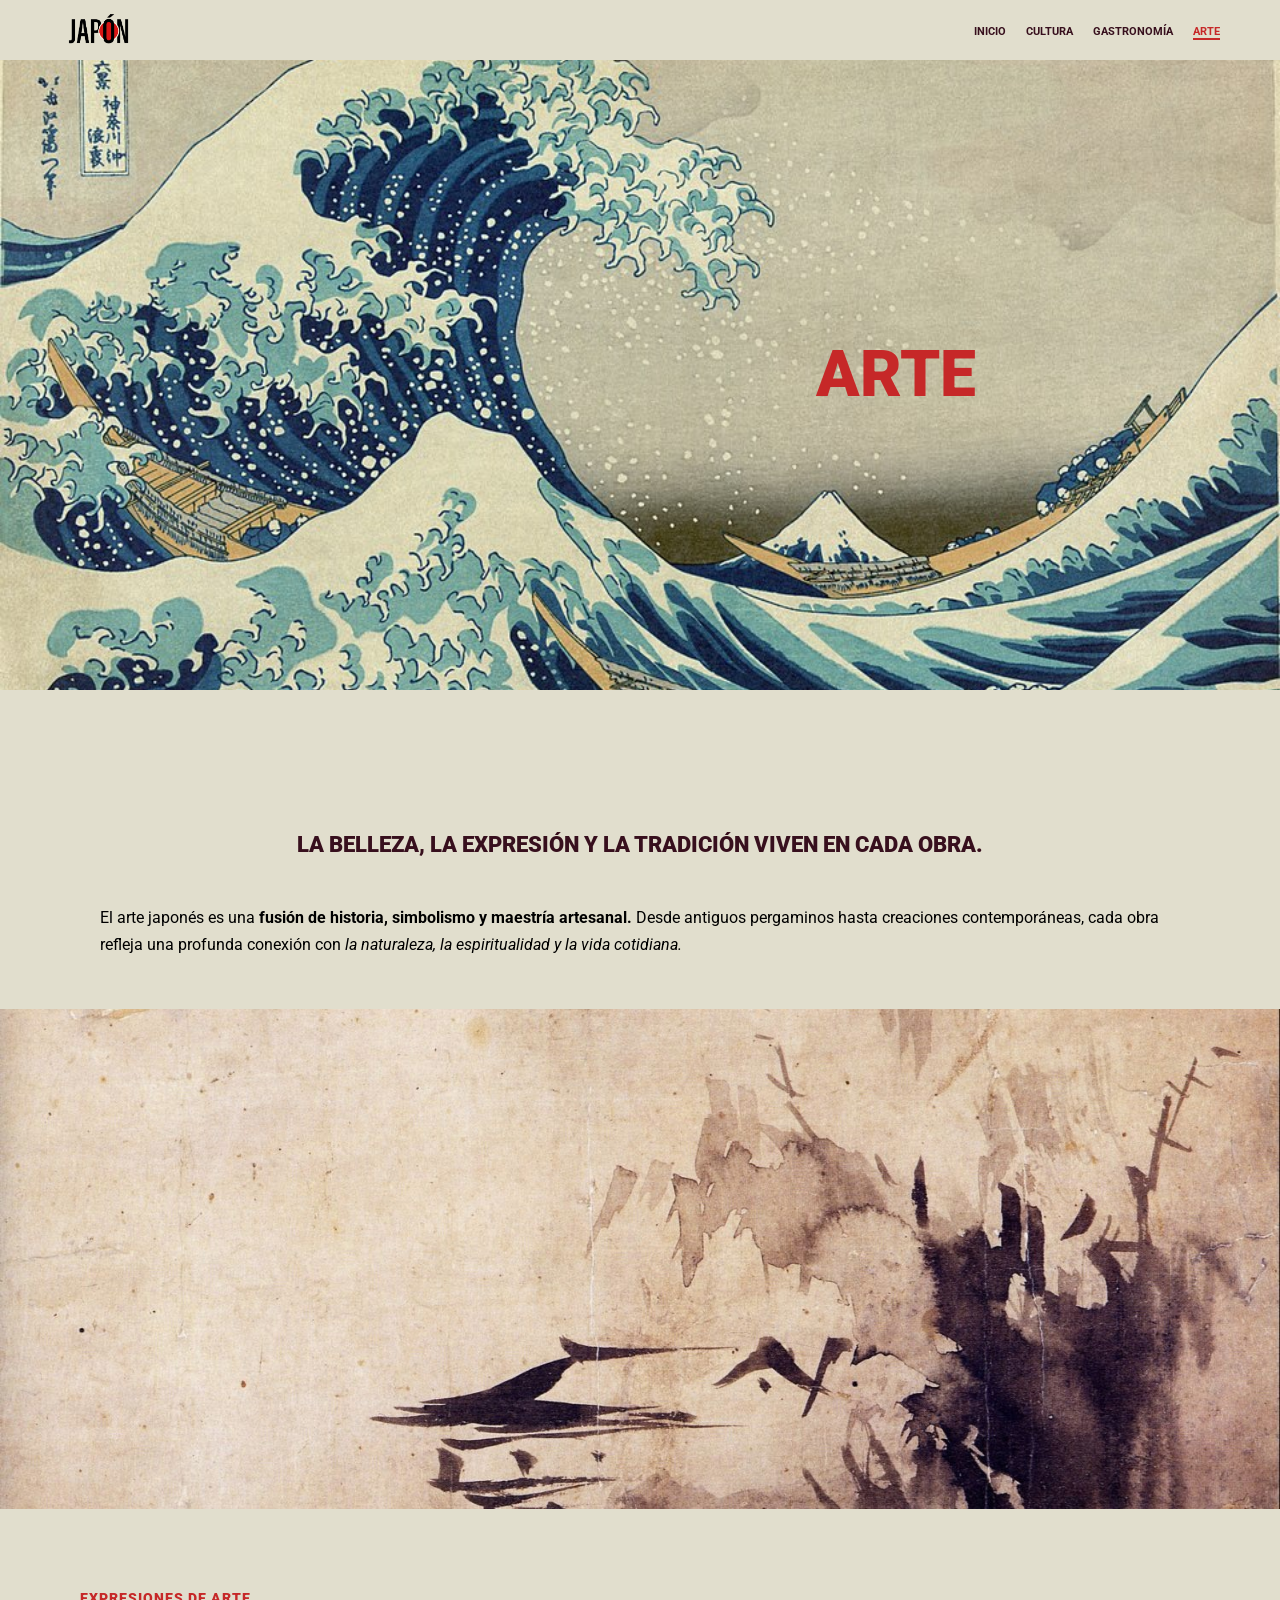
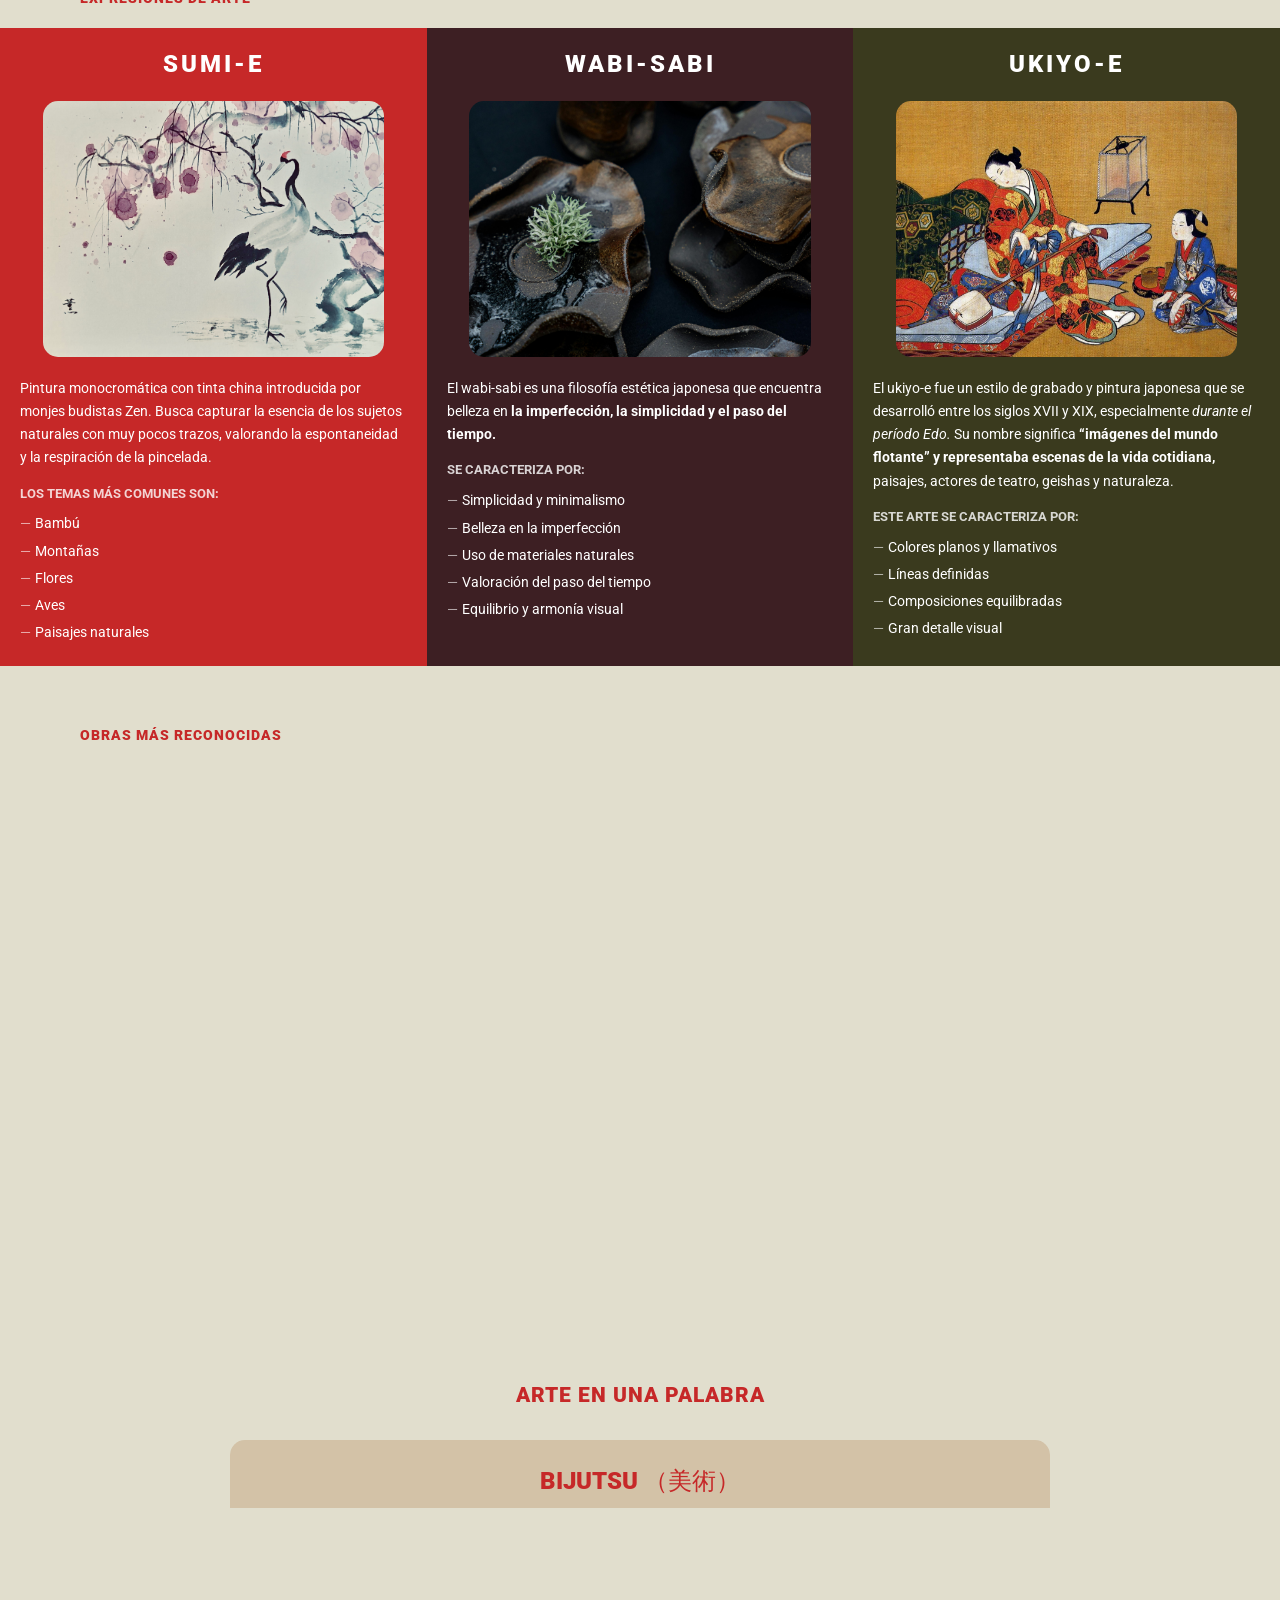
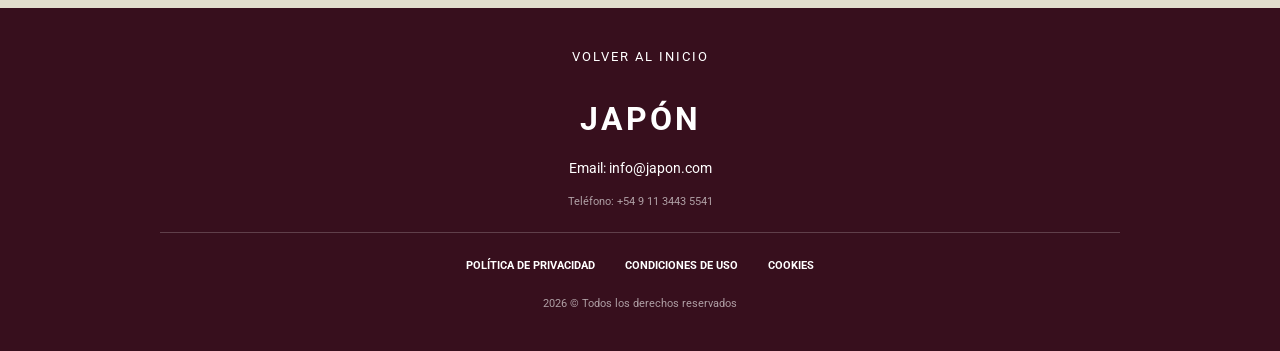
<file: arte.html>
<!DOCTYPE html>
<html lang="es">
<head>
    <meta charset="UTF-8">
    <meta name="viewport" content="width=device-width, initial-scale=1.0">
    <title>Japón - Arte</title>
    <link rel="stylesheet" href="style.css">
</head>
<body class="page-arte">

    

    <header>
        <nav class="container">
            <a href="index.html">
                <img src="img/logo.png" alt="Logo Japón">
            </a>
<button class="btn-menu" aria-expanded="false" aria-label="Abrir menú">☰</button>
            <ul>
                <li><a href="index.html">Inicio</a></li>
                <li><a href="cultura.html">Cultura</a></li>
                <li><a href="gastronomia.html">Gastronomía</a></li>
                <li><a href="arte.html" class="active">Arte</a></li>

            </ul>
        </nav>
    </header>

    <main>
        <section class="titulo-arte">
            <img src="img/gran-ola.jpg" alt="La Gran Ola de Kanagawa">
            <h1>ARTE</h1>
        </section>

        <section class="intro container">
            <h2>LA BELLEZA, LA EXPRESIÓN Y LA TRADICIÓN VIVEN EN CADA OBRA.</h2>
            <p>El arte japonés es una <strong>fusión de historia, simbolismo y maestría artesanal.</strong> Desde antiguos pergaminos hasta creaciones contemporáneas, cada obra refleja una profunda conexión con <em>la naturaleza, la espiritualidad y la vida cotidiana.</em></p>
       <img src="img/tinta-china.jpg" alt="Obra de arte con tinta china">
        </section>


        <section class="tarjetas">

                <h2>EXPRESIONES DE ARTE</h2>
             
            <ul>
                <li>
                    <h3>SUMI-E</h3>
                    <img src="img/sumi-e.jpeg" alt="Pintura Sumi-e">
                    <p>Pintura monocromática con tinta china introducida por monjes budistas Zen. 
                    Busca capturar la esencia de los sujetos naturales con muy pocos trazos, valorando la espontaneidad y la respiración de la pincelada.</p>
                    <ul>
                        <h4>Los temas más comunes son:</h4>
                        <li>Bambú</li>
                        <li>Montañas</li>
                        <li>Flores</li>
                        <li>Aves</li>
                        <li>Paisajes naturales</li>
                    </ul>
                </li>
                <li>
                    <h3>WABI-SABI</h3>
                    <img src="img/wabi-sabi.jpg" alt="Wabi-sabi">
                    <p>El wabi-sabi es una filosofía estética japonesa que encuentra belleza en <strong>la imperfección, la simplicidad y el paso del tiempo.</strong> </p>
                    <ul>
                        <h4>Se caracteriza por:</h4>
                        <li>Simplicidad y minimalismo</li>
                        <li>Belleza en la imperfección</li>
                        <li>Uso de materiales naturales</li>
                        <li>Valoración del paso del tiempo</li>
                        <li>Equilibrio y armonía visual</li>
                    </ul>
                </li>
                <li>
                    <h3>UKIYO-E</h3>
                    <img src="img/cortesana.jpg" alt="Ukiyo-e">
                    <p>El ukiyo-e fue un estilo de grabado y pintura japonesa que se desarrolló entre los siglos XVII y XIX, especialmente <em>durante el período Edo.</em> 
                        Su nombre significa <strong>“imágenes del mundo flotante” y representaba escenas de la vida cotidiana,</strong> paisajes, actores de teatro, geishas y naturaleza.</p>
                    <ul>
                        <h4>Este arte se caracteriza por:</h4>
                        <li>Colores planos y llamativos</li>
                        <li>Líneas definidas</li>
                        <li>Composiciones equilibradas</li>
                        <li>Gran detalle visual</li>
                    </ul>
                </li>
            </ul>
        </section>

        <section class="obras">
            <h2>OBRAS MÁS RECONOCIDAS</h2>
            <ul>
                <li>
                    <img src="img/el-actor.jpg" alt="El actor Otani Oniji III">
                    <h3>El actor Otani Oniji III como Yakko Edobei</h3>
                    <p>Toshūsai Sharaku</p>
                </li>
                <li>
                    <img src="img/lluvia-repentina.jpg" alt="Lluvia repentina">
                    <h3>Lluvia repentina sobre el puente Shin-Ohashi y Atake</h3>
                    <p>Utagawa Hiroshige</p>
                </li>
                <li>
                    <img src="img/vistas-monte-fuji.webp" alt="Treinta y seis vistas del monte Fuji">
                    <h3>Treinta y seis vistas del monte Fuji</h3>
                    <p>Katsushika Hokusai</p>
                </li>
                <li>
                    <img src="img/dioses.jpg" alt="Biombo del dios del viento">
                    <h3>Biombo del dios del viento y del dios del trueno</h3>
                    <p>Tawaraya Sōtatsu</p>
                </li>
            </ul>
        </section>

        <section class="definicion">
            <h2>Arte en una palabra</h2>
            <h3>BIJUTSU <span>（美術）</span></h3>
            <p>美術 se usa para referirse al arte visual.</p>
        </section>

    </main>

    <footer>
        <div class="volver-inicio">
            <a href="#">Volver al inicio</a>
            <h3>JAPÓN</h3>
            <address>
                <p>Email: info@japon.com</p>
                <p>Teléfono: +54 9 11 3443 5541</p>
            </address>
            <hr>
            <nav>
                <ul>
                    <li><a href="#">Política de privacidad</a></li>
                    <li><a href="#">Condiciones de uso</a></li>
                    <li><a href="#">Cookies</a></li>
                </ul>
            </nav>
            <p>2026 &copy; Todos los derechos reservados</p>
        </div>
    </footer>
<script src="script.js"></script>
</body>
</html>
</file>
<file: style.css>
@import url('https://fonts.googleapis.com/css2?family=Roboto:ital,wght@0,100..900;1,100..900&display=swap');

:root {
    --rojo: #c62828;
    --beige: #e1decd;
    --gris-fondo: #50464a;
    --blanco: #f0efeb;
    --vinotinto: #370F1D;
    --beige-caja: #d3c2a7;
    --max-width: 1200px;
    --radius: 25px;
}

* {
    margin: 0;
    padding: 0;
    box-sizing: border-box;
}

body {
    font-family: 'Roboto', sans-serif;
    background-color: var(--beige);
    line-height: 1.4;
    overflow-x: hidden;
}

.container {
    width: 100%;
    max-width: var(--max-width);
    margin: 0 auto;
    padding: 0 20px;
}

/* ── MENÚ HAMBURGUESA ── */

.btn-menu {
    background: none;
    border: none;
    font-size: 1.8rem;
    color: var(--vinotinto);
    cursor: pointer;
    display: block;
}

header nav ul {
    display: none;
    flex-direction: column;
    position: absolute;
    top: 60px;
    left: 0;
    width: 100%;
    background-color: var(--beige);
    padding: 20px;
    z-index: 100;
    gap: 15px;
}

header nav.container.nav-abierta ul {
    display: flex;
}

/* ── HEADER SCROLLED ── */

header.scrolled {
    box-shadow: 0 2px 10px rgba(0,0,0,0.15);
}

/* ── SCROLL REVEAL ── */

.reveal {
    opacity: 0;
    transform: translateY(20px);
    transition: opacity 0.5s ease, transform 0.5s ease;
}

.reveal.visible {
    opacity: 1;
    transform: translateY(0);
}

/* ── ZOOM IMÁGENES ── */

.img-zoom {
    transition: transform 0.3s ease;
}

.img-zoom:hover {
    transform: scale(1.03);
}

/* ── HEADER ── */

header {
    padding: 10px 0;
    background-color: var(--beige);
}

header nav {
    display: flex;
    justify-content: space-between;
    align-items: center;
}

header img {
    height: 40px;
    width: auto;
    display: block;
}

nav ul {
    list-style: none;
    gap: 12px;
}

nav a {
    text-decoration: none;
    color: var(--vinotinto);
    font-size: 11px;
    text-transform: uppercase;
    font-weight: 700;
}

nav a.active {
    color: var(--rojo);
    border-bottom: 2px solid var(--rojo);
}

/* ── HERO ── */

.titulo-principal {
    height: 70vh;
    background: url('img/fuji-01.png') center/cover no-repeat;
    display: flex;
    flex-direction: column;
    justify-content: flex-end;
    align-items: flex-start;
    padding: 0 0 40px 5%;
    margin-bottom: 30px;
}

.titulo-principal span {
    color: var(--vinotinto);
    font-size: 22px;
    display: block;
    font-weight: 700;
    text-transform: uppercase;
    letter-spacing: 2px;
}

.titulo-principal h1 {
    color: var(--rojo);
    font-size: 80px;
    font-weight: 900;
    line-height: 0.85;
    text-transform: uppercase;
}

/* ── INTRO ── */

.intro {
    padding: 30px 20px;
}

.intro-texto p {
    font-size: 0.95rem;
    margin-bottom: 15px;
    color: #333;
}

.intro-fotos {
    display: grid;
    grid-template-columns: 1fr 1fr;
    grid-template-rows: 120px 120px;
    gap: 10px;
    margin-top: 20px;
}

.intro-fotos img {
    width: 100%;
    height: 100%;
    object-fit: cover;
    border-radius: var(--radius);
}

.intro-fotos img:first-child {
    grid-row: span 2;
}

/* ── DESTINOS ── */

.destinos {
    background-color: var(--gris-fondo);
    color: white;
    padding: 30px 20px;
}

.destinos h2 {
    font-weight: 900;
    font-size: 1.4rem;
    margin-bottom: 10px;
    text-transform: uppercase;
}

.destinos > p {
    font-size: 0.85rem;
    opacity: 0.85;
    margin-bottom: 20px;
}

.destinos ul {
    list-style: none;
    display: grid;
    grid-template-columns: 1fr 1fr;
    gap: 15px;
    margin-top: 20px;
}

.destinos li img {
    width: 100%;
    aspect-ratio: 1/1;
    object-fit: cover;
    border-radius: var(--radius);
}

.destinos li h3 {
    text-transform: uppercase;
    font-size: 13px;
    font-weight: 700;
    margin-top: 8px;
}

.destinos li p {
    font-size: 11px;
    opacity: 0.7;
    margin-top: 3px;
}
/* ── DEFINICION ── */

.definicion {
    padding: 40px 20px;
    background-color: var(--beige);
    text-align: center;
}

.definicion h2 {
    font-size: 0.85rem;
    font-weight: 900;
    color: var(--rojo);
    text-transform: uppercase;
    letter-spacing: 1px;
    margin-bottom: 15px;
}

.definicion h3 {
    background-color: var(--beige-caja);
    padding: 25px 20px;
    border-radius: var(--radius);
    color: var(--rojo);
    font-size: 1.8rem;
    font-weight: 900;
    text-transform: uppercase;
}

.definicion h3 span {
    font-weight: 400;
}

.definicion p {
    margin-top: 15px;
    font-size: 0.95rem;
    font-style: italic;
    font-weight: 600;
    padding: 0 5px;
      text-align: center;
}

/* ── NEWSLETTER ── */

.newsletter {
    background: linear-gradient(rgba(0,0,0,0.55), rgba(0,0,0,0.55)),
                url('img/kiyomizudera.jpeg') center/cover no-repeat;
    padding: 60px 20px;
    text-align: center;
    color: white;
}

.newsletter h2 {
    font-size: 1.6rem;
    font-weight: 900;
    text-transform: uppercase;
    margin-bottom: 10px;
}

.newsletter p {
    font-size: 0.9rem;
}

.newsletter form {
    display: flex;
    flex-direction: row;
    gap: 0;
    margin-top: 20px;
    border-radius: 5px;
    overflow: hidden;
}

.newsletter input {
    flex: 1;
    padding: 14px;
    border: none;
    font-size: 0.9rem;
}

.newsletter button {
    background-color: var(--vinotinto);
    color: white;
    padding: 14px 20px;
    border: none;
    font-weight: 800;
    font-size: 0.85rem;
    text-transform: uppercase;
    cursor: pointer;
}

/* ── FOOTER ── */

footer {
    background-color: var(--vinotinto);
    color: white;
    text-align: center;
}

.volver-inicio {
    padding: 40px 20px;
}

.volver-inicio > a:first-child {
    display: block;
    color: white;
    text-decoration: none;
    font-size: 13px;
    text-transform: uppercase;
    letter-spacing: 2px;
    margin-bottom: 30px;
}

footer h3 {
    font-size: 2rem;
    letter-spacing: 3px;
    margin: 15px 0;
}

footer address {
    font-style: normal;
    font-size: 0.9rem;
    line-height: 1.8;
    margin: 10px 0;
}

footer hr {
    border: none;
    border-top: 1px solid rgba(255,255,255,0.2);
    margin: 20px 0;
}

footer nav ul {
    flex-direction: column;
    align-items: center;
    gap: 8px;
    margin: 20px 0;
}

footer nav a {
    color: white;
    font-size: 11px;
    text-decoration: none;
}

footer p:last-child {
    font-size: 11px;
    opacity: 0.6;
    margin-top: 10px;
}

/* ── GASTRONOMÍA ── */

.titulo-gastro {
    background-color: var(--rojo);
    position: relative;
    text-align: center;
    overflow: hidden;
}

.titulo-gastro img {
    width: 100%;
    max-height: 450px;
    object-fit: cover;
    display: block;
    opacity: 0.85;
}

.titulo-gastro h1 {
    position: absolute;
    top: 20px;
    left: 0;
    right: 0;
    text-align: center;
    font-size: 2rem;
    font-weight: 800;
    color: var(--beige);
    text-transform: uppercase;
    letter-spacing: 3px;
}

.intro h2 {
    font-size: 1rem;
    font-weight: 900;
    text-transform: uppercase;
    color: var(--vinotinto);
    margin-bottom: 15px;
    line-height: 1.3;
}

.intro p {
    font-size: 0.95rem;
    line-height: 1.6;
}

.platos-tipicos,
.postres,
.bebidas {
    padding: 20px 20px;
}

.platos-tipicos h2,
.postres h2,
.bebidas h2 {
    font-size: 1.2rem;
    font-weight: 900;
    color: var(--rojo);
    text-transform: uppercase;
    letter-spacing: 1px;
    margin-bottom: 20px;
}

.platos-tipicos ul,
.postres ul,
.bebidas ul {
    list-style: none;
    display: flex;
    flex-direction: column;
    gap: 25px;
}

.platos-tipicos li h3,
.postres li h3,
.bebidas li h3 {
    font-size: 1rem;
    font-weight: 800;
    text-transform: uppercase;
    color: var(--vinotinto);
    margin-bottom: 10px;
}

.platos-tipicos li img,
.postres li img,
.bebidas li img {
    width: 100%;
    aspect-ratio: 4/3;
    object-fit: cover;
    border-radius: var(--radius);
    display: block;
    margin-bottom: 10px;
}

.platos-tipicos li p,
.postres li p,
.bebidas li p {
    font-size: 0.9rem;
    line-height: 1.6;
}



/* ── CULTURA ── */


.titulo-cultura {
    position: relative;
    overflow: hidden;
}

 .titulo-cultura img {
    width: 100%;
    display: block;
    object-fit: cover;
}

.titulo-cultura h1 {
    position: absolute;
    top: 20px;
    left: 50%;
    transform: translateX(-50%);
    color: var(--rojo);
    font-size: 2.5rem;
    font-weight: 900;
    text-transform: uppercase;
    white-space: nowrap;
}
/* ── INTRO CONTAINER ── */

.intro-container {
    padding: 30px 20px;
    text-align: center;
}

.intro-container h2 {
    font-size: 1.1rem;
    font-weight: 900;
    text-transform: uppercase;
    color: var(--vinotinto);
    margin-bottom: 15px;
    line-height: 1.3;
}

.intro-container p {
    font-size: 0.9rem;
    line-height: 1.6;
    text-align: left;
}

/* ── PRACTICAS TRADICIONALES ── */

.practicas-tradicionales {
    padding: 20px;
}

.practicas-tradicionales ul {
    list-style: none;
    display: flex;
    flex-direction: column;
    gap: 30px;
}

.practicas-tradicionales li {
    background-color: var(--blanco);
    border-radius: var(--radius);
    overflow: hidden;
}

.practicas-tradicionales li h3 {
    background-color: var(--rojo);
    color: var(--blanco);
    font-size: 1rem;
    font-weight: 800;
    text-transform: uppercase;
    letter-spacing: 2px;
    padding: 12px 20px;
    text-align: center;
}

.practicas-tradicionales li img {
    width: 100%;
    height: 250px;
    display: block;
    object-fit: cover;
}

.practicas-tradicionales li p {
    padding: 15px 20px 20px;
    font-size: 0.9rem;
    line-height: 1.6;
}

/* ── ICONOS ── */

.iconos {
    padding: 40px 20px;
}

.iconos ul {
    list-style: none;
    display: grid;
    grid-template-columns: 1fr 1fr;
    gap: 25px;
}

.iconos li {
    text-align: center;
}

.iconos figure img {
    width: 70px;
    height: 70px;
    border: 2px solid var(--rojo);
    border-radius: 50%;
    padding: 12px;
    margin-bottom: 10px;
}

.iconos figcaption {
    font-size: 0.85rem;
    color: var(--vinotinto);
    line-height: 1.4;
}

.iconos figcaption strong {
    display: block;
    color: var(--rojo);
    font-size: 1rem;
}

.iconos li p {
    font-size: 0.8rem;
    color: #555;
    margin-top: 5px;
    line-height: 1.4;
}

/* ── FESTIVIDADES ── */

.festividades-destacadas {
    padding: 20px;
}

.festividades-destacadas h2 {
    font-size: 0.85rem;
    font-weight: 900;
    color: var(--rojo);
    text-transform: uppercase;
    letter-spacing: 1px;
    margin-bottom: 20px;
}

.festividades-destacadas ul {
    list-style: none;
    display: flex;
    flex-direction: column;
    gap: 20px;
}

.festividades-destacadas li {
    background-color: var(--blanco);
    border-radius: var(--radius);
    overflow: hidden;
}

.festividades-destacadas li h3 {
    background-color: var(--rojo);
    color: var(--blanco);
    font-size: 1rem;
    font-weight: 800;
    text-transform: uppercase;
    letter-spacing: 2px;
    padding: 12px 20px;
    text-align: center;
}

.festividades-destacadas li img {
    width: 90%;
    display: block;
    margin: 15px auto;
    border-radius: 15px;
    height: 200px;
    object-fit: cover;
}

.festividades-destacadas li p {
    padding: 10px 20px 20px;
    font-size: 0.9rem;
    line-height: 1.6;
}

/* ── ARTE ── */

.titulo-arte {
    position: relative;
    overflow: hidden;
}

.titulo-arte img {
    width: 100%;
    max-height: 300px;
    object-fit: cover;
    display: block;
}

.titulo-arte h1 {
    position: absolute;
    top: 20px;
    right: 20px;
    font-size: 3rem;
    font-weight: 900;
    color: var(--rojo);
    text-transform: uppercase;
    line-height: 1;
}

/* ── INTRO ARTE ── */

.page-arte .intro {
    padding: 0;
}

.page-arte .intro h2 {
    font-size: 1rem;
    font-weight: 900;
    text-transform: uppercase;
    color: var(--vinotinto);
    line-height: 1.3;
    padding: 30px 20px 15px;
}

.page-arte .intro p {
    font-size: 0.9rem;
    line-height: 1.6;
    padding: 0 20px 20px;
}

.page-arte .intro img {
    width: 100%;
    aspect-ratio: 4/3;
    object-fit: cover;
    display: block;
}

/* ── TARJETAS ARTE ── */

.tarjetas {
    padding: 20px 0;
}

.tarjetas > h2 {
    font-size: 0.85rem;
    font-weight: 900;
    color: var(--rojo);
    text-transform: uppercase;
    letter-spacing: 1px;
    margin-bottom: 20px;
    padding: 0 20px;
}

.tarjetas > ul {
    list-style: none;
    display: flex;
    flex-direction: column;
    gap: 0;
}

.tarjetas > ul > li {
    overflow: hidden;
    color: white;
}

.tarjetas > ul > li:nth-child(1) { background-color: var(--rojo); }
.tarjetas > ul > li:nth-child(2) { background-color: #3d1f23; }
.tarjetas > ul > li:nth-child(3) { background-color: #3a3a1e; }

.tarjetas > ul > li h3 {
    font-size: 1.5rem;
    font-weight: 900;
    text-transform: uppercase;
    text-align: center;
    padding: 20px;
    letter-spacing: 3px;
}

.tarjetas > ul > li img {
    width: 80%;
    margin: 0 auto 20px;
    display: block;
    border-radius: 15px;
    aspect-ratio: 4/3;
    object-fit: cover;
}

.tarjetas > ul > li > p {
    font-size: 0.85rem;
    line-height: 1.7;
    padding: 0 20px 15px;
}

.tarjetas > ul > li > ul {
    list-style: none;
    padding: 0 20px 20px;
}

.tarjetas > ul > li > ul h4 {
    font-size: 0.8rem;
    font-weight: 700;
    text-transform: uppercase;
    opacity: 0.8;
    margin-bottom: 8px;
}

.tarjetas > ul > li > ul li {
    font-size: 0.85rem;
    line-height: 2;
    padding-left: 15px;
    position: relative;
}

.tarjetas > ul > li > ul li::before {
    content: '—';
    position: absolute;
    left: 0;
    opacity: 0.6;
}

/* ── OBRAS ── */

.obras {
    padding: 40px 20px;
    background-color: var(--beige);
}

.obras h2 {
    font-size: 0.85rem;
    font-weight: 900;
    text-transform: uppercase;
    color: var(--rojo);
    margin-bottom: 20px;
    letter-spacing: 1px;
}

.obras ul {
    list-style: none;
    display: grid;
    grid-template-columns: 1fr 1fr;
    gap: 15px;
}

.obras li img {
    width: 100%;
    aspect-ratio: 2/3;
    object-fit: cover;
    border-radius: 15px;
    display: block;
}

.obras li h3 {
    font-size: 0.75rem;
    font-weight: 700;
    margin-top: 8px;
    text-transform: uppercase;
    color: var(--vinotinto);
    line-height: 1.3;
}

.obras li p {
    font-size: 0.7rem;
    color: #666;
    margin-top: 3px;
    font-style: italic;
}

@media (min-width: 1024px) {

    /* GASTRO - INTRO */
    .titulo-gastro ~ .intro {
        max-width: var(--max-width);
        margin: 0 auto;
        padding: 60px 40px;
        text-align: left;
    }

      .titulo-gastro h1 {
    position: absolute;
    top: 30px;
    left: 0;
    right: 0;
    text-align: center;
    font-size: 3rem;
    font-weight: 800;
    color: var(--beige);
    text-transform: uppercase;
    letter-spacing: 3px;
      }

   .titulo-gastro ~ .intro h2 {
        font-size: 1.6rem;
        font-weight: 900;
        text-transform: uppercase;
        text-align: center;
        margin-bottom: 30px;
        line-height: 1.3;
    }

   .titulo-gastro ~ .intro p {
        font-size: 1rem;
        line-height: 1.7;
        text-align: left;
        max-width: none;
        margin: 0;
        padding: 0 40px;
    }

    /* GASTRO - SECCIONES */
    .platos-tipicos,
    .postres,
    .bebidas {
        max-width: var(--max-width);
        margin: 0 auto;
        padding: 40px;
    }

    .platos-tipicos h2,
    .postres h2,
    .bebidas h2 {
        font-size: 1rem;
        margin-bottom: 30px;
    }

    .platos-tipicos ul,
    .postres ul,
    .bebidas ul {
        display: grid;
        grid-template-columns: repeat(3, 1fr);
        gap: 30px;
    }

    .platos-tipicos li h3,
    .postres li h3,
    .bebidas li h3 {
        font-size: 0.9rem;
        margin-bottom: 8px;
    }

    .platos-tipicos li p,
    .postres li p,
    .bebidas li p {
        font-size: 0.8rem;
        line-height: 1.5;
    }

    /* CULTURA - HERO */
      .titulo-cultura {
        height: 85vh;
        background: url('img/buda-portada.jpg') center/cover no-repeat;
        display: flex;
        flex-direction: column;
        justify-content: flex-end;
        align-items: flex-start;
        padding: 0 0 60px 8%;
    }
 
    .titulo-cultura img {
        display: none;
    }
 .titulo-cultura h1 {
    position: absolute;
    top: 60px;
    left: 50%;
    transform: translateX(-50%);
    color: var(--rojo);
    font-size: 3.5rem;
    font-weight: 900;
    text-transform: uppercase;
    white-space: nowrap;
}
     /* CULTURA - INTRO */

    .page-cultura .intro-container {
        max-width: var(--max-width);
        margin: 60px auto;
        padding: 0 40px;
        text-align: center;
    }

 
    .page-cultura .intro-container h2 {
        font-size: 1.4rem;
        font-weight: 900;
        text-transform: uppercase;
        color: var(--vinotinto);
        margin-bottom: 30px;
        line-height: 1.3;
        text-align: center;
    }

    .page-cultura .intro p {
        font-size: 1rem;
        line-height: 1.6;
        text-align: left;
        max-width: none;
        margin: 0;
    }

    /* CULTURA - PRACTICAS Y FESTIVIDADES */
    .practicas-tradicionales,
    .festividades-destacadas {
        max-width: var(--max-width);
        margin: 0 auto 60px;
        padding: 0 40px;
    }

    .practicas-tradicionales ul,
    .festividades-destacadas ul {
        display: grid;
        grid-template-columns: repeat(3, 1fr);
        gap: 30px;
        list-style: none;
        padding: 0;
    }
     .practicas-tradicionales li,
    .festividades-destacadas li {
        background-color: var(--blanco);
        border-radius: var(--radius);
        overflow: hidden;
        display: flex;
        flex-direction: column;
    }

     .practicas-tradicionales li h3,
    .festividades-destacadas li h3 {
        background-color: var(--rojo);
        color: white;
        padding: 15px 20px;
        margin: 0;
        border-radius: var(--radius) var(--radius) 0 0;
        font-size: 1rem;
        text-align: center;
    }

   .practicas-tradicionales li img,
    .festividades-destacadas li img {
        width: 100%;
        height: 220px;
        object-fit: cover;
        border-radius: 0;
        display: block;
        margin: 0;
    }

   .practicas-tradicionales li p,
    .festividades-destacadas li p {
        padding: 15px 20px;
        font-size: 0.9rem;
        line-height: 1.5;
        margin: 0;
        flex: 1;
    }

    .festividades-destacadas h2 {
        text-align: center;
        color: var(--rojo);
        font-size: 1.5rem;
        font-weight: 900;
        margin-bottom: 40px;
    }

    .festividades-destacadas h2::before,
    .festividades-destacadas h2::after {
        content: "";
        display: inline-block;
        width: 100px;
        height: 2px;
        background-color: var(--rojo);
        vertical-align: middle;
        margin: 0 20px;
    }

    /* CULTURA - ICONOS */
    .iconos {
        max-width: 1200px;
        margin: 60px auto;
        padding: 0 40px;
    }

    .iconos ul {
        display: grid;
        grid-template-columns: repeat(4, 1fr);
        gap: 0;
    }

    .iconos li {
        padding: 0 20px;
        border-right: 1px solid #ccc;
    }

    .iconos li:last-child {
        border-right: none;
    }

    .iconos figure img {
        width: 90px;
        height: 90px;
        object-fit: contain;
        border: none;
        border-radius: 0;
        padding: 0;
    }

    .iconos figcaption {
        margin-top: 10px;
        font-size: 0.95rem;
    }

    .iconos figcaption strong {
        font-size: 1.1rem;
        margin-bottom: 5px;
    }

    .iconos li p {
        font-size: 0.85rem;
        font-style: italic;
    }

    /* DEFINICION */
    .definicion {
        max-width: 900px;
        margin: 60px auto;
        padding: 40px;
    }

    .definicion h2 {
        font-size: 1.3rem;
        margin-bottom: 30px;
    }

    .definicion h3 {
        font-size: 1.5rem;
        border-radius: 15px 15px 0 0;
        padding: 25px 20px 10px;
        margin: 0;
    }

    .definicion p {
        background-color: var(--beige-caja);
        padding: 0 20px 25px;
        margin: 0;
        border-radius: 0 0 15px 15px;
    }

    /* FOOTER */
    footer .volver-inicio {
        max-width: 1000px;
        margin: 0 auto;
    }

    footer nav ul {
        display: flex;
        flex-direction: row;
        justify-content: center;
        gap: 30px;
        margin-bottom: 20px;
    }

    /* ARTE - HERO */
    .titulo-arte {
        height: 70vh;
        margin-bottom: 30px;
    }

    .titulo-arte img {
        width: 100%;
        height: 100%;
        max-height: none;
        object-fit: cover;
    }

    .titulo-arte h1 {
        font-size: 4rem;
        top: 50%;
        left: 70%;
        right: auto;
        transform: translate(-50%, -50%);
        text-align: center;
        margin: 0;
        line-height: 0.85;
    }

    /* ARTE - INTRO */
  .page-arte .intro.container {
        display: block;
        max-width: var(--max-width);
        margin: 0 auto;
        padding: 80px 60px 40px;
        text-align: center;
    }

     .page-arte .intro.container h2 {
        font-size: 1.4rem;
        font-weight: 900;
        text-transform: uppercase;
        color: var(--vinotinto);
        margin-bottom: 30px;
        line-height: 1.3;
        text-align: center;
    }

  .page-arte .intro.container p {
        font-size: 1rem;
        line-height: 1.7;
        text-align: left;
        margin-bottom: 50px;
        max-width: none;
        padding: 0;
    }

   .page-arte .intro.container img {
        width: 100vw;
        margin-left: calc(-50vw + 50%);
        max-height: 500px;
        object-fit: cover;
        border-radius: 0;
        aspect-ratio: unset;
        display: block;
    }

 /* ARTE - EXPRESIONES */
    .tarjetas {
        padding: 0;
    }

     .tarjetas > h2 {
        max-width: var(--max-width);
        margin: 0 auto;
        padding: 40px 40px 20px;
        font-size: 1 rem;
        font-weight: 900;
        display: block;
    }

    .tarjetas > ul {
        flex-direction: row;
        gap: 0;
        align-items: stretch;
    }

    .tarjetas > ul > li {
        flex: 1;
    }

    /* ARTE - OBRAS */
    .obras {
        max-width: var(--max-width);
        margin: 0 auto;
        padding: 60px 40px;
    }

    .obras ul {
        grid-template-columns: repeat(4, 1fr);
        gap: 20px;
    }


   /* INDEX */

   .page-index .titulo-principal {
        height: 85vh;
        padding: 0 0 60px 8%;
    }

    .page-index .titulo-principal span {
        font-size: 35px;
    }

    .page-index .titulo-principal h1 {
        font-size: 160px;
    }

      .page-index .intro.container {
        display: flex;
        flex-direction: column;
        align-items: center;
        width: 100%;
        max-width: 100%;
        margin: 0;
        padding: 60px 40px 40px;
        text-align: center;
    }

  .page-index .intro-texto {
        max-width: 700px;
        margin-bottom: 30px;
    }

    .page-index .intro-texto p {
        font-size: 1rem;
        margin-bottom: 20px;
        text-align: center;
        max-width: none;
    }

     .page-index .intro-fotos {
        display: grid;
        grid-template-columns: repeat(3, 1fr);
        gap: 20px;
        width: 100%;
        max-width: var(--max-width);
        height: 350px;
    }

  .page-index .intro-fotos img {
        width: 100%;
        height: 350px;
        object-fit: cover;
        border-radius: var(--radius);
    }


     .page-index .intro-fotos img:first-child {
        grid-row: span 1;
        height: 350px;
    }

     .page-index .destinos {
        padding: 60px 40px;
    }

    .page-index .destinos h2 {
        font-size: 2rem;
        margin-bottom: 15px;
        max-width: var(--max-width);
        margin-left: auto;
        margin-right: auto;
    }

    .page-index .destinos > p {
        font-size: 0.95rem;
        margin-bottom: 30px;
        max-width: var(--max-width);
        margin-left: auto;
        margin-right: auto;
    }

    .page-index .destinos ul {
        grid-template-columns: repeat(3, 1fr);
        gap: 25px;
        max-width: var(--max-width);
        margin-left: auto;
        margin-right: auto;
    }

    .page-index .newsletter {
        padding: 100px 40px;
    }

    .page-index .newsletter h2 {
        font-size: 2.5rem;
    }

    .page-index .newsletter form {
        max-width: 600px;
        margin: 30px auto 0;
    }

.btn-menu {
        display: none;
    }

    header nav ul {
        display: flex;
        flex-direction: row;
        position: static;
        width: auto;
        padding: 0;
        background: none;
        gap: 20px;
    }

}
</file>
